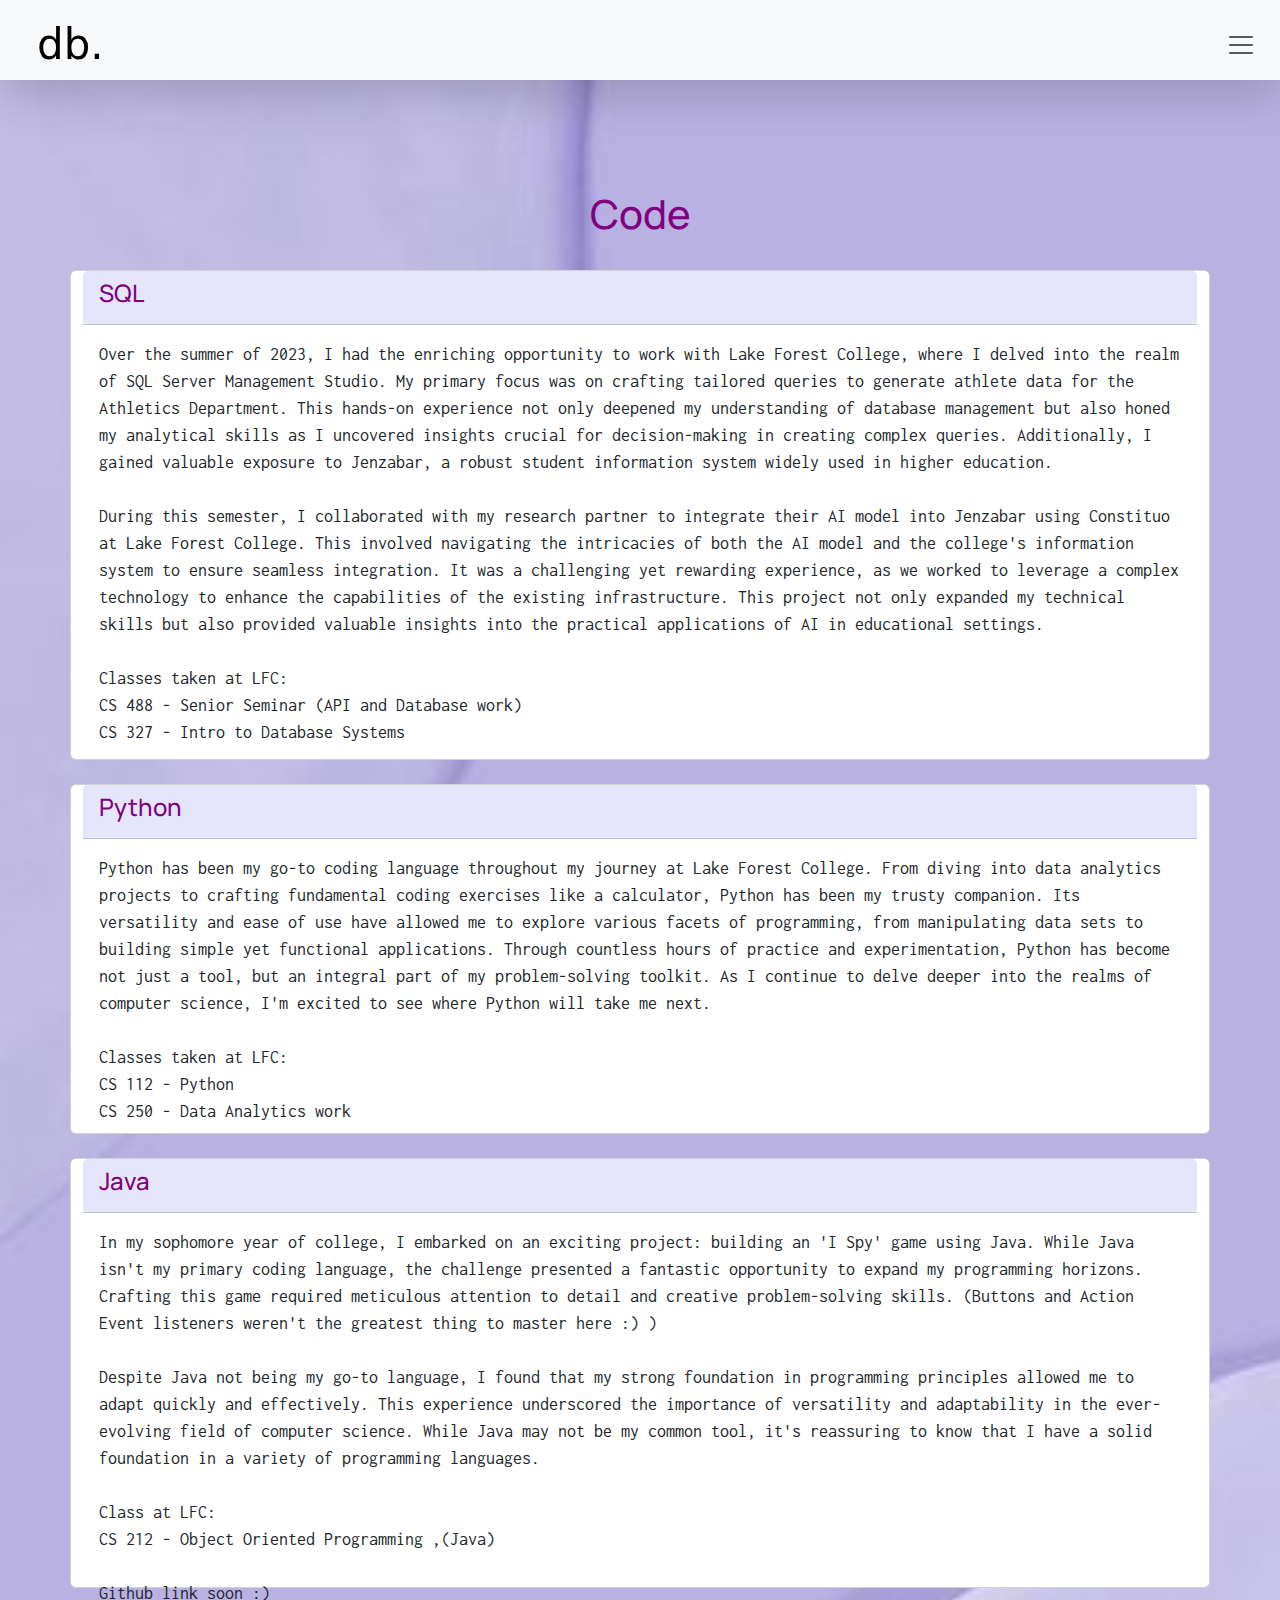
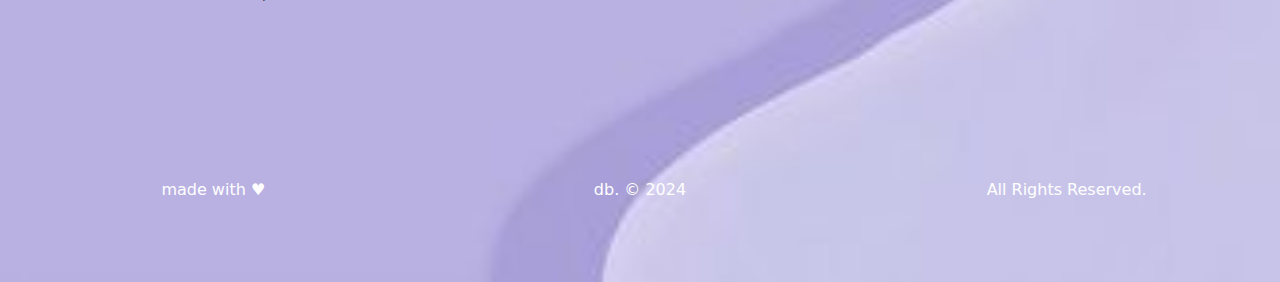
<file: code.html>
<!doctype html>
<html lang="en">
<head>
  <meta charset="utf-8">
  <meta name="viewport" content="width=device-width, initial-scale=1">
  <title>Dora's Portfolio</title>
  <link rel="icon" type="image/png" href="dblogo.png">
  <link href="https://cdn.jsdelivr.net/npm/bootstrap@5.3.3/dist/css/bootstrap.min.css" rel="stylesheet" integrity="sha384-QWTKZyjpPEjISv5WaRU9OFeRpok6YctnYmDr5pNlyT2bRjXh0JMhjY6hW+ALEwIH" crossorigin="anonymous">
  <link href="styles.css" rel="stylesheet">
  <link href="https://cdnjs.cloudflare.com/ajax/libs/font-awesome/5.15.4/css/all.min.css" rel="stylesheet">
</head>

<nav class="navbar bg-body-tertiary fixed-top shadow-lg">
  <div class="container-fluid">
    <a class="navbar-brand" href="index.html"> db. </a>
    <button class="navbar-toggler" type="button" data-bs-toggle="offcanvas" data-bs-target="#offcanvasNavbar" aria-controls="offcanvasNavbar" aria-label="Toggle navigation">
      <span class="navbar-toggler-icon"></span>
    </button>
    <div class="offcanvas offcanvas-end" tabindex="-1" id="offcanvasNavbar" aria-labelledby="offcanvasNavbarLabel">
      <div class="offcanvas-header">
        <h5 class="offcanvas-title" id="offcanvasNavbarLabel">dora baciu</h5>
        <button type="button" class="btn-close" data-bs-dismiss="offcanvas" aria-label="Close"></button>
      </div>
      <div class="offcanvas-body">
        <ul class="navbar-nav justify-content-end flex-grow-1 pe-3">
          <li class="nav-item">
            <a class="nav-link" aria-current="page" href="index.html">Home</a>
          </li>
          <li class="nav-item">
            <a class="nav-link" href="aboutme.html">About Me</a>
          </li>
          <li class="nav-item dropdown">
            <a class="nav-link dropdown-toggle" href="#" role="button" data-bs-toggle="dropdown" aria-expanded="false">
              Web Dev
            </a>
            <ul class="dropdown-menu">
              <li><a class="dropdown-item" href="https://csci.lakeforest.edu/~baciuda/public_html/default.html"
              target="_blank">CS 107</a></li>
              <li><a class="dropdown-item" href="https://csci.lakeforest.edu/~baciuda/csci270/" target="_blank">CS 270</a></li>
              <li>
              <li><a class="dropdown-item" href="https://csci.lakeforest.edu/~baciuda/csci488/" target="_blank">CS 488</a></li>
              <li>
                <hr class="dropdown-divider">
              </li>
              <li><a class="dropdown-item">Web Dev @ LFC</a></li>
            </ul>
          </li>
          <li class="nav-item">
            <a class="nav-link" href="BACIUArtPortfolioFINAL copy.pdf" target="_blank">Digital Artwork</a>
          </li>
          <li class="nav-item">
            <a class="nav-link active" href="code.html">Code</a>
          </li>
          <li class="nav-item">
            <a class="nav-link" href="contact.html">Contact</a>
          </li>
        </ul>
        
      </div>
    </div>
  </div>
</nav>

<body>

    <div class="container-md" id="codecontainer">
        <div class="row text-center">
            <h1>Code</h1>
        </div>
        <br>
        <div class="row">
            <div class="card" id="code1">
                <div class="card-header">
                    <h4 class="card-title">SQL</h4>
                </div>
                <div class="card-body">
                <p class="card-text">
                    Over the summer of 2023, I had the enriching opportunity to work with Lake Forest College, where I delved into the realm of SQL Server Management Studio. My primary focus was on crafting tailored queries to generate athlete data for the Athletics Department. This hands-on experience not only deepened my understanding of database management but also honed my analytical skills as I uncovered insights crucial for decision-making in creating complex queries. Additionally, I gained valuable exposure to Jenzabar, a robust student information system widely used in higher education. 
                    <br><br>
                    During this semester, I collaborated with my research partner to integrate their AI model into Jenzabar using Constituo at Lake Forest College. This involved navigating the intricacies of both the AI model and the college's information system to ensure seamless integration. It was a challenging yet rewarding experience, as we worked to leverage a complex technology to enhance the capabilities of the existing infrastructure. This project not only expanded my technical skills but also provided valuable insights into the practical applications of AI in educational settings.  <br><br>
                    Classes taken at LFC:<br>
                    CS 488 - Senior Seminar (API and Database work)<br>
                    CS 327 - Intro to Database Systems
                    </p>
                </div>
            </div> 
        </div>
        <br>
        <div class="row">
            <div class="card" id="code2">
                <div class="card-header">
                    <h4 class="card-title">Python</h4>
                </div>
                <div class="card-body">
                <p class="card-text">
                    Python has been my go-to coding language throughout my journey at Lake Forest College. From diving into data analytics projects to crafting fundamental coding exercises like a calculator, Python has been my trusty companion. Its versatility and ease of use have allowed me to explore various facets of programming, from manipulating data sets to building simple yet functional applications. Through countless hours of practice and experimentation, Python has become not just a tool, but an integral part of my problem-solving toolkit. As I continue to delve deeper into the realms of computer science, I'm excited to see where Python will take me next.
                    <br><br>
                    Classes taken at LFC:<br>
                    CS 112 - Python<br>
                    CS 250 - Data Analytics work</p>
                </div>
            </div> 
        </div>
        <br>
        <div class="row">
            <div class="card" id="code3">
                <div class="card-header">
                    <h4 class="card-title">Java</h4>
                </div>
                <div class="card-body">
                <p class="card-text">
                    In my sophomore year of college, I embarked on an exciting project: building an 'I Spy' game using Java. While Java isn't my primary coding language, the challenge presented a fantastic opportunity to expand my programming horizons. Crafting this game required meticulous attention to detail and creative problem-solving skills. (Buttons and Action Event listeners weren't the greatest thing to master here :) )<br><br> Despite Java not being my go-to language, I found that my strong foundation in programming principles allowed me to adapt quickly and effectively. This experience underscored the importance of versatility and adaptability in the ever-evolving field of computer science. While Java may not be my common tool, it's reassuring to know that I have a solid foundation in a variety of programming languages.
                    <br><br>
                    Class at LFC:<br>
                    CS 212 - Object Oriented Programming ,(Java)
                    <br><br>
                    Github link soon :)
                </p>
                </div>
            </div> 
        </div>

    </div>
    <!-- keep bootstrap script-->
    <script src="https://cdn.jsdelivr.net/npm/bootstrap@5.3.3/dist/js/bootstrap.bundle.min.js" integrity="sha384-YvpcrYf0tY3lHB60NNkmXc5s9fDVZLESaAA55NDzOxhy9GkcIdslK1eN7N6jIeHz" crossorigin="anonymous"></script>

</body>

  <footer>
    <div class="container-fluid">
      <div class="row text-center">
        <div class="col-4">
          made with ♥
        </div>
        <div class="col-4">
          db. © 2024
        </div>
        <div class="col-4">
          All Rights Reserved.
        </div>
      </div>
    </div>
  </footer>
</html>
</file>
<file: styles.css>
@font-face {
    font-family: 'Manrope';
    src: url(Manrope.ttf);
}

@font-face {
    font-family: 'Inconsolata';
    src: url(Inconsolata.ttf);
}

html{
    height: auto;
}

/*------------NAVBAR---------------*/
nav{
   /* position: fixed; */
   height: 80px;

   
}

.navbar .container-fluid{
    margin-top: 0px;
    /* background-color: pink; */
    /* height: 55px; */
}

.shadow-lg{
    background-color: purple;
}

.navbar-brand{
    margin-left: 25px;
    font-size: 42px;
}

.navbar-toggler {
    border: none;
}


.offcanvas-body .navbar-nav .nav-item{
    margin-left: 40px;
    margin-bottom: 30px;
}

a.nav-link{
    font-size: large;
    color: purple;
    font-family: 'Manrope';
}

.dropdown-item {
    color: purple;
    font-family: 'Manrope';
}

/*------------BODY/CONTAINERS---------------*/

body{
    /* min-height:100vh; */
    background-image: url(lavenderbg.jpeg);
    background-size: cover;
    background-repeat: no-repeat;
    display: flex;
    flex-direction: column;
} 

.container{
    margin-top: 175px;
}

.container-fluid{
    margin-top: 190px;
}

.col-md-2{
    margin: auto; 
    margin-right: 80px; 
    margin-left: 150px; 
    margin-bottom: 60px; 
    margin-bottom: 120px; /* Adjust bottom margin */
    width: 27%; /* Set the width to occupy 48% of the container width */

}


.rounded-circle.box {
    background-image: url(me.jpeg);
    height: 450px;
    width: 450px;
    border: 1px solid #dee2e6; /* Light grey border */
    transition: transform 0.3s ease; /* Smooth transition for transform */
}

@media only screen and (max-width: 600px) {
    .rounded-circle.box {
        height: 350px;
        width: 350px;
        
    }

    .rounded-square.box {
        height: 5px;
        width: 5px;
    }

    .col-md-2{
        margin-left: 12px; 
    }
       
}
.rounded-square.box {
    background-color: lavender; 
    height: 420px;
    width: 420px;
    border: 1px solid #dee2e6; 
    padding-top: 20px;
    border-radius: 10%;
    transition: transform 0.3s ease;
    border-style: groove;
    
}

.rounded-square.box p{
    margin: 20px;
    font-size: larger;
    font-family: 'Inconsolata';
}

a.btn.btn-custom.btn-md{
    font-family: 'Inconsolata';
}

.row.gx-5 .col p{
    font-family: 'Inconsolata';
}
.hover-grow:hover .box {
    transform: scale(1.1); /* Increase size by 10% */
}


.container-md .row .col {
    /* background-color: pink; */
    padding: 15px;
    margin-bottom: 0px;
    border-radius: 10px;
}

.link-secondary {
    transition: font-size 0.3s ease, transform 0.3s ease; /* Smooth transition for font size and transform */
}

.link-secondary:hover {
    font-size: 1.50em; /* Increase font size */
    transform: scale(1.1); /* Scale up the button */
}

#socials.container-md.text-center .row{
    margin-bottom: 7px;
    margin-right: 10px;
}

a.btn.btn-custom {
    background-color: lavender;
    transition: font-size 0.3s ease, transform 0.3s ease;
}

a.btn.btn-custom:hover{
    font-size: 1.1em; 
    transform: scale(1.3); 
    color: purple;
}

/*-------ABOUT ME-----------*/

.card{
    height: 680px;
    transition: transform 0.3s ease;
    font-size: large;
}

.card.hover-grow:hover{
    transform: scale(1.1); 
}

.card-title{
    font-family: 'Manrope';
}

.card-text, .list-item{
    font-family: 'Inconsolata';
}

#card2{
    font-size: 17px;
    /* overflow: scroll; */
}

.img-fluid{
    margin-left: 17px
}

/*---------------CODE-------------*/
#codecontainer.container-md{
    margin-top: 190px;
}

#code1.card{
    height: 490px;
}

#code2.card{
    height: 350px;
}

#code3.card{
    height: 430px;
}

#code1 .card-header,#code2 .card-header,
#code3 .card-header{
    background-color: lavender;
    color: purple;
}

@media only screen and (max-width: 600px) {
    #code1.card{
        height: 1160px;
    }
    
    #code2.card{
        height: 700px;
    }
    
    #code3.card{
        height: 920px;
    }
}
.row.text-center h1{
    color: purple;
    font-family: 'Manrope';
}

/*------------CONTACT FORM---------------*/
#contactform {
    margin-left: 515px;
}

@media only screen and (max-width: 600px) {
    form{
        width: 350px;
        margin: auto;
    }

    button.btn.btn-custom {
        margin-left: 135px;
    }
}

/*------------FOOTER---------------*/
footer{
    color: white;
    margin-bottom: 80px;
}
</file>
